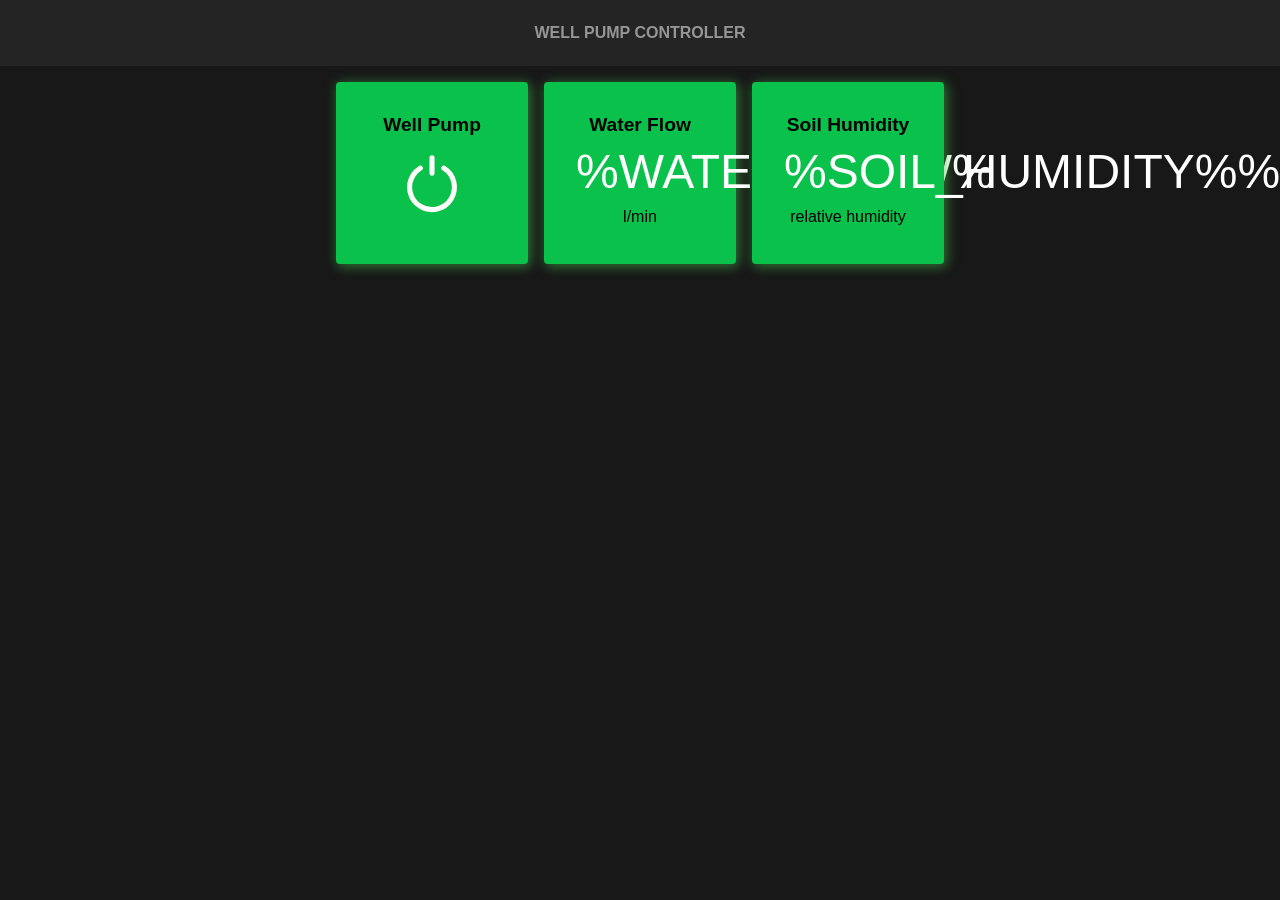
<file: data/index.html>
<!DOCTYPE html>
<html>
  <head>
    <title>Well Pump Controller</title>
    <meta name="viewport" content="width=device-width, initial-scale=1" />
    <link rel="stylesheet" type="text/css" href="style.css" />
    <link rel="icon" type="image/png" href="favicon.png" />
    <script src="global.js"></script>
  </head>
  <body class="index">
    <!-- SVG -->
<svg xmlns="http://www.w3.org/2000/svg" style="display: none;">
  <symbol xmlns="http://www.w3.org/2000/svg" viewBox="0 0 150 150" id="line">
    <line x1="75" y1="34" x2="75" y2="58"/>
  </symbol>
  <symbol xmlns="http://www.w3.org/2000/svg" viewBox="0 0 150 150" id="circle">
    <circle cx="75" cy="80" r="35"/>
  </symbol>
</svg>

    <div class="topnav">
      <h1>Well Pump Controller</h1>
    </div>
    <div class="content">
      <div class="card-grid">
        <div class="card" id="pump" data-status="%PUMP_STATUS%">
          <div class="card-title">Well Pump</div>
          <div class="card-body">
            <div class="power-switch">
              <input type="checkbox" />
              <div class="button">
                <svg class="power-off">
                  <use xlink:href="#line" class="line" />
                  <use xlink:href="#circle" class="circle" />
                </svg>
              </div>
            </div>
          </div>
          <div class="state">State: %PUMP_STATUS%</div>
        </div>

        <div class="card" id="waterflow" data-status="%WATER_FLOW%">
          <div class="card-title">Water Flow</div>
          <div class="card-body">
            <div class="value">%WATER_FLOW%</div>
            <div class="unit">l/min</div>
          </div>
          <div class="state">State: %WATER_FLOW%</div>
        </div>
        
        <div class="card" id="soil" data-status="%SOIL_HUMIDITY%">
          <div class="card-title">Soil Humidity</div>
          <div class="card-body">
            <div class="value">%SOIL_HUMIDITY%&#37;</div>            
            <div class="unit">relative humidity</div>
          </div>
          <div class="state">State: %SOIL_HUMIDITY%</div>
        </div>        
      </div>
    </div>
  </body>
</html>
</file>
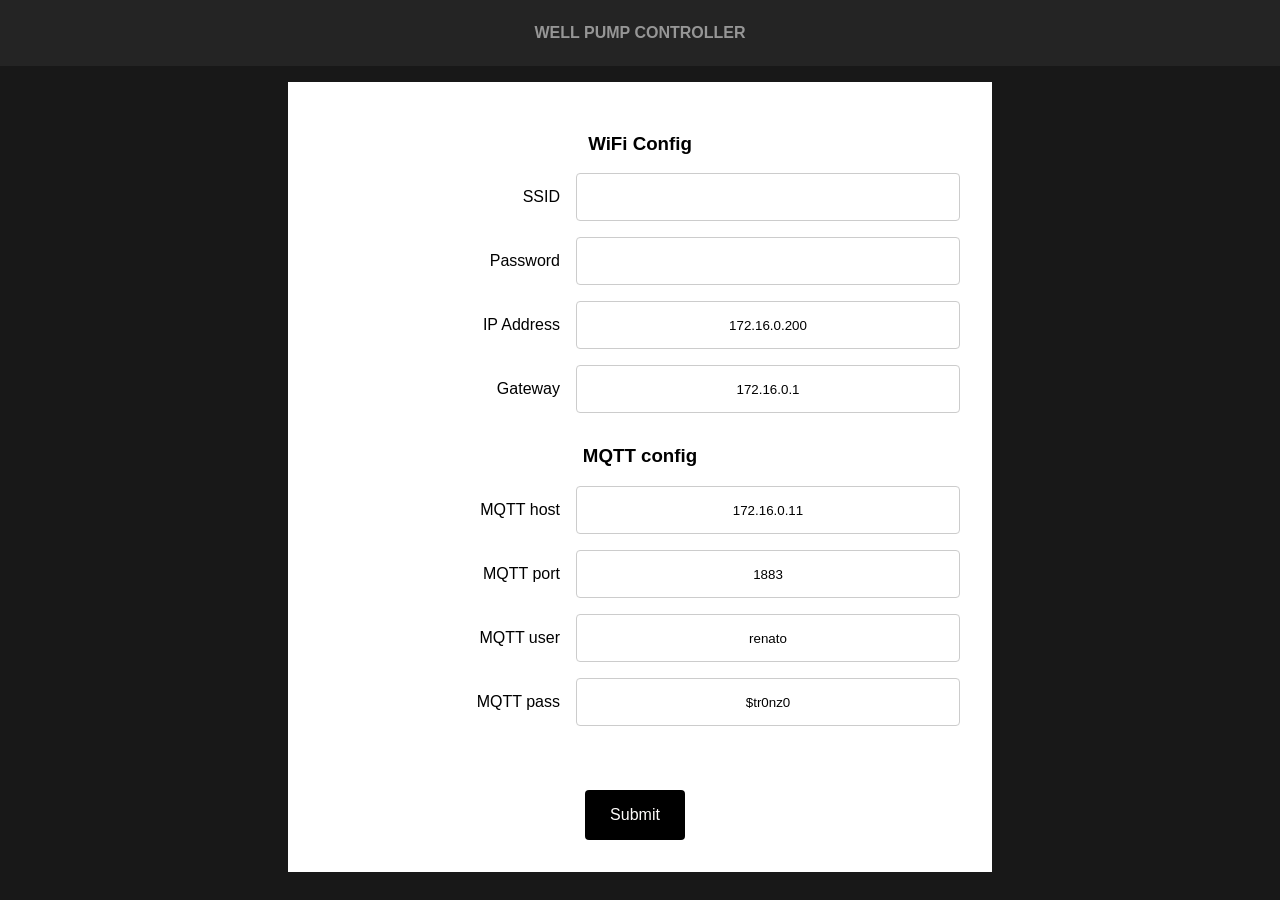
<file: data/wifimanager.html>
<!DOCTYPE html>
<html>
  <head>
    <title>Well Pump Controller</title>
    <meta name="viewport" content="width=device-width, initial-scale=1" />
    <link rel="icon" href="data:," />
    <link
      rel="stylesheet"
      href="https://use.fontawesome.com/releases/v5.7.2/css/all.css"
      integrity="sha384-fnmOCqbTlWIlj8LyTjo7mOUStjsKC4pOpQbqyi7RrhN7udi9RwhKkMHpvLbHG9Sr"
      crossorigin="anonymous"
    />
    <link rel="stylesheet" type="text/css" href="style.css" />
  </head>
  <body class="wifimanager">
    <div class="topnav">
      <h1>Well Pump Controller</h1>
    </div>
    <div class="content">

          <form action="/" method="POST">
            <div class="group">
              <h3>WiFi Config</h3>

              <div class="field">
              <label for="ssid">SSID</label>
              <input type="text" id="ssid" name="ssid" />
              </div>
              <div class="field">
              <label for="pass">Password</label>
              <input type="text" id="pass" name="pass" />
              </div>
              <div class="field">
              <label for="ip">IP Address</label>
              <input
                type="text"
                id="ip"
                name="ip"
                value="172.16.0.200"
              />
              </div>
              <div class="field">
                <label for="gateway">Gateway</label>
                <input
                  type="text"
                  id="gateway"
                  name="gateway"
                  value="172.16.0.1"
                />
              </div>

            </div>
            <div class="group">
              <h3>MQTT config</h3>
              <div class="field">
                <label for="mqtt_host">MQTT host</label>
                <input
                  type="text"
                  id="mqtt_host"
                  name="mqtt_host"
                  value="172.16.0.11"
                />
              </div>
              <div class="field">
                <label for="mqtt_port">MQTT port</label>
                <input
                  type="text"
                  id="mqtt_port"
                  name="mqtt_port"
                  value="1883"
                />
              </div>

              <div class="field">
                <label for="mqtt_user">MQTT user</label>
                <input
                  type="text"
                  id="mqtt_user"
                  name="mqtt_user"
                  value="renato"
                />
              </div>
              <div class="field">
                <label for="mqtt_pass">MQTT pass</label>
                <input
                  type="text"
                  id="mqtt_pass"
                  name="mqtt_pass"
                  value="$tr0nz0"
                />
              </div>
              
            </div>

              <input type="submit" value="Submit" />
          </form>
    </div>
  </body>
</html>
</file>
<file: data/style.css>
html {
    font-family: Arial, Helvetica, sans-serif;
    display: inline-block;
    text-align: center;
    background-color: #181818;
  }
  
  h1 {
    font-size: 1rem;
    color: #ffffff85;
    text-transform: uppercase;
    margin: 1.5em;
  }
  
  p { 
    font-size: 1rem;
  }
  
  .topnav {
    overflow: hidden;
    background-color: #242424;
    position: relative;
    margin-bottom: 1em;
  }
  
  body {  
    margin: 0;
  }
  
  .content {
    /* padding: 5%; */
    background: white;
    padding: 2em;
    position: relative;
    max-width: 40em;
    margin: 0 auto;
  }

  
  .index .content {
    padding: 0;
    background: none;
  }
  
  .card-grid {
    /* max-width: 800px; */
    margin: 1em;
    display: grid;
    grid-gap: 2rem;
    grid-template-columns: repeat(auto-fit, minmax(10em, 1fr));
    grid-gap: 1em;
  }
  
  .card {
    background-color: #0ac14b;
    box-shadow: 2px 2px 12px 1px rgb(64 192 75 / 54%);
    border-radius: .25em;
    padding: 2em;
  }

  .card[data-status="off"] {
    background-color:red;
    box-shadow: none;
  }


  .card[data-status="off"] svg{
    stroke: #a91117;
    filter: none;
  }


  .card-title {
    font-size: 1.2rem;
    font-weight: bold;
    /* color: #034078; */
    /* padding: 2em; */
    /* text-transform: uppercase; */
  }

.card-body {}

.card-body a{}


  
  input[type=submit] {
    border: none;
    color: #FEFCFB;
    background-color: black;
    padding: 1em;
    text-align: center;
    text-decoration: none;
    display: inline-block;
    font-size: 16px;
    width: 100px;
    margin-right: 10px;
    border-radius: 4px;
    transition-duration: 0.4s;
    margin-top: 2em;
    }
  
  input[type=submit]:hover {
    background-color: #126019;
  }
  
  input[type=text], input[type=number], select {
    width: 60%;
    padding: 1em;
    /* margin: 18px; */
    display: inline-block;
    border: 1px solid #ccc;
    border-radius: 4px;
    box-sizing: border-box;
    text-align: center;
  }
  
  label {
    font-size: 1rem;
  }
  .value{
    font-size: 3rem;
    color: #ffffff;
    line-height: 1.5em;
  }
  .state {
    font-size: 0.75rem;
    display: none;
  }
  button {
    border: none;
    color: #FEFCFB;
    padding: 15px 32px;
    text-align: center;
    font-size: 16px;
    width: 100px;
    border-radius: 4px;
    transition-duration: 0.4s;
  }
  .button-on {
    background-color: #034078;
  }
  .button-on:hover {
    background-color: #1282A2;
  }
  .button-off {
    background-color: #858585;
  }
  .button-off:hover {
    background-color: #252524;
  } 


.power-switch {
  --color-invert: #0a1128;
  --width: 6em;    
  --height: 6em;
  position: relative;
  display: flex;
  justify-content: center;
  align-items: center;
  width: var(--width);
  height: var(--height);
  margin: 0 auto;
}
.button {
    width: 100%;
    height: 100%;
    display: flex;
    justify-content: center;
    align-items: center;
    position: relative;
}
    .button:after {
      content: "";
      width: 100%;
      height: 100%;
      position: absolute;
      background: radial-gradient(circle closest-side, var(--color-invert), transparent);
      filter: blur(20px);
      opacity: 0;
      transition: opacity 1s ease, transform 1s ease;
      transform: perspective(1px) translateZ(0);
      backface-visibility: hidden;
    }
    .power-on,
    .power-off {
      height: 100%;
      width: 100%;
      position: absolute;
      z-index: 1;
      fill: none;
      stroke: #fefcfb;
      stroke-width: 8px;
      stroke-linecap: round;
      stroke-linejoin: round;
    }
    
    .line {
        /* opacity: .2; */
      }
    .circle {
        /* opacity: .2; */
        transform: rotate(-58deg);
        transform-origin: center 3.2em;
        stroke-dasharray: 220;
        stroke-dashoffset: 40;
      }
    
    .power-on {
      filter: drop-shadow(0px 0px 6px rgba(255,255,255,.8));
    }
      .line {
        /* opacity: 0; */
        transition: opacity .3s ease 1s;
      }
      .circle {
        opacity: 1;
        /* stroke-dashoffset: 220; */
        transition: transform 0s ease, stroke-dashoffset 1s ease 0s;
      }

 body.index input {
    position: absolute;
    height: 100%;
    width: 100%;
    z-index: 2;
    cursor: pointer;
    opacity: 0;
  }

.field {
    margin-bottom: 1em;
    display: flex;
}

.field label {
    flex: 1;
    line-height: 3em;
    text-align: right;
    margin-right: 1em;
    position: relative;
    display: inline-block;
}

@keyframes line-animation {
  0% {
    transform: translateY(0);
  }
  10% {
    transform: translateY(10px);
  }
  40% {
    transform: translateY(-25px);
  }
  60% {
    transform: translateY(-25px);
  }
  85% {
    transform: translateY(10px);
  }
  100% {
    transform: translateY(0px);
  }
}

@keyframes click-animation {
  0% {
    transform: scale(1);
  }
  50% {
    transform: scale(.9);
  }
  100% {
    transform: scale(1);
  }
}



.wifimanager .content .group {
    margin-bottom: 2em;
}
</file>
